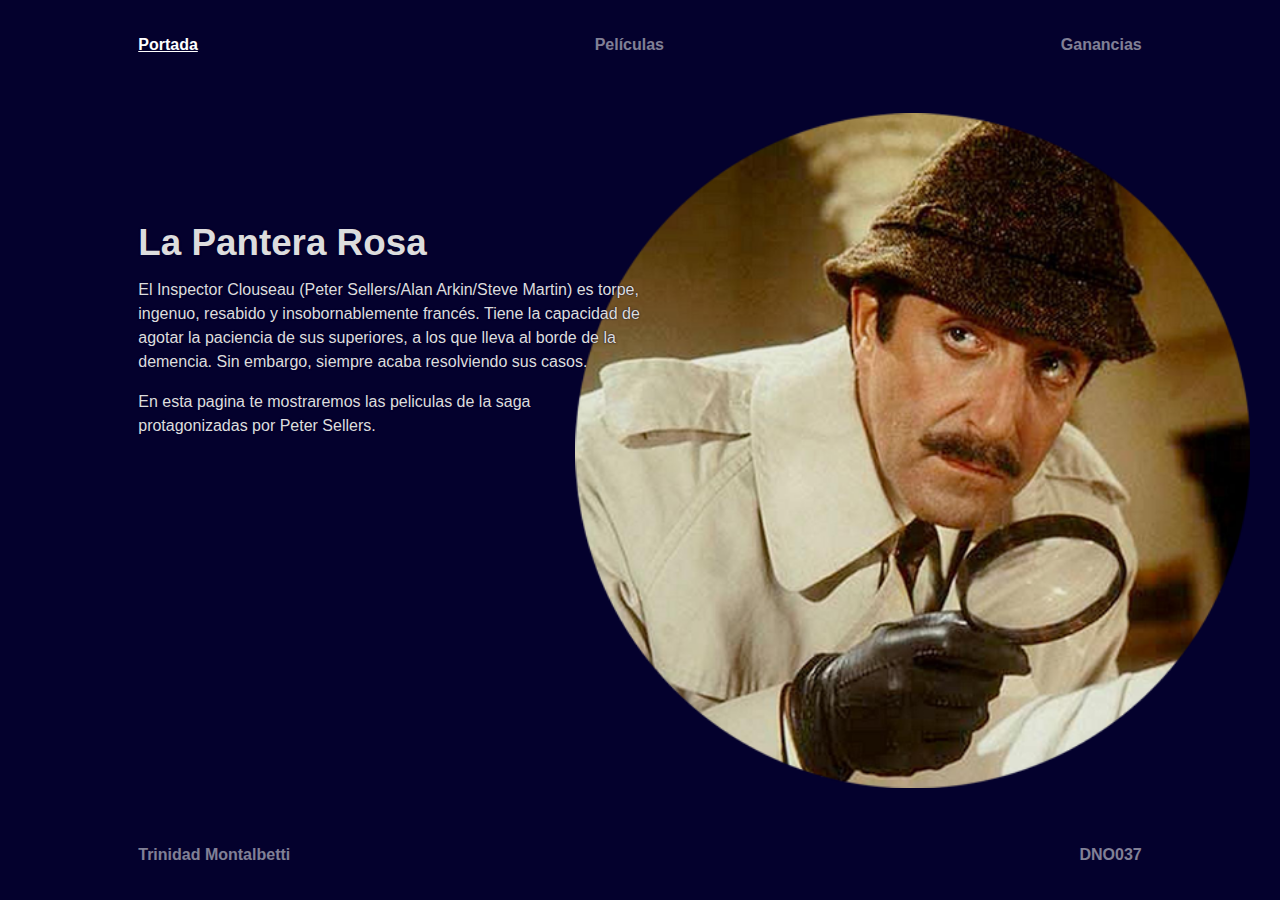
<file: index.html>
<!DOCTYPE html>
<html lang="es">
    <head>
        <meta charset="utf-8" />
        <meta name="viewport" content="width=device-width, initial-scale=1" />
        <meta name="description" content="Diseño y nuevos medios" />
        <title>DNO037</title>
        <link rel="stylesheet" href="style.css" />
    </head>
    <body class="portada">
        <div class="container">
            <nav>
                <p><a href="index.html" class="active">Portada</a> <a href="peliculas.html">Películas</a> <a href="ganancias.html">Ganancias</a></p>
            </nav>
            <header>
                <div>
                        <h1>La Pantera Rosa</h1>
                        <p>El Inspector Clouseau (Peter Sellers/Alan Arkin/Steve Martin) es torpe, ingenuo, resabido y insobornablemente francés. Tiene la capacidad de agotar la paciencia de sus superiores, a los que lleva al borde de la demencia. Sin embargo, siempre acaba resolviendo sus casos.</p>
                    <p> En esta pagina te mostraremos las peliculas de la saga protagonizadas por Peter Sellers.</p>
                </div>
            </header>
            <footer>
                <p><a href="https://github.com/trini-mf">Trinidad Montalbetti</a> <a href="https://github.com/trini-mf/clase-08-dnm">DNO037</a></p>
            </footer>
        </div>
    </body>
</html>
</file>
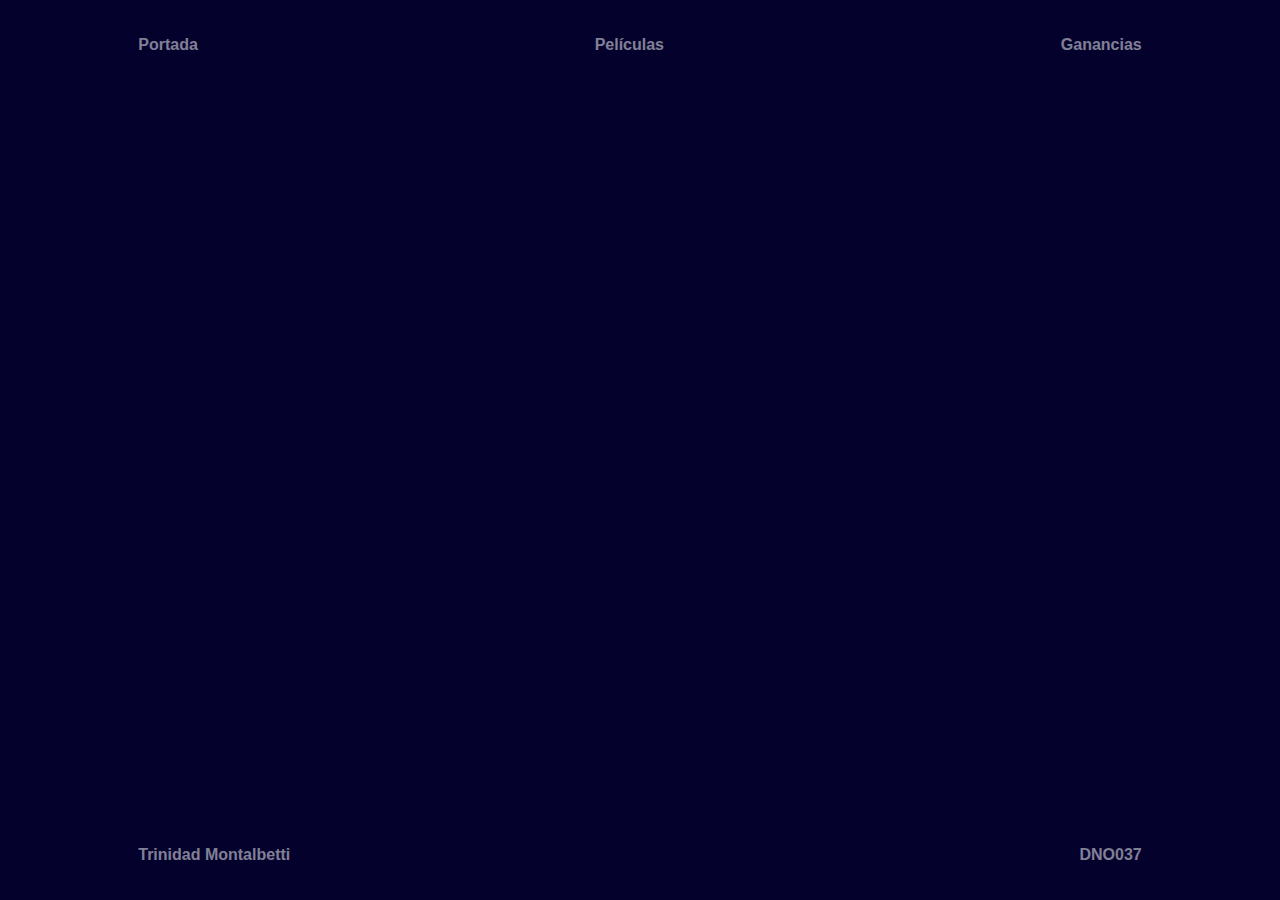
<file: pelicula.html>
<!DOCTYPE html>
<html lang="es">
    <head>
        <meta charset="utf-8" />
        <meta name="viewport" content="width=device-width, initial-scale=1" />
        <meta name="description" content="Diseño y nuevos medios" />
        <title>DNO037</title>
        <link rel="stylesheet" href="style.css" />
    </head>
    <body>
        <div class="container">
            <nav>
                <p><a href="index.html">Portada</a> <a href="peliculas.html">Películas</a> <a href="ganancias.html">Ganancias</a></p>
            </nav>
            <main>
                <section>
                    <!--acá se meten las películas-->
                </section>
            </main>
            <footer>
                <p><a href="https://github.com/trini-mf">Trinidad Montalbetti</a> <a href="https://github.com/trini-mf/clase-08-dnm">DNO037</a></p>
            </footer>
        </div>

        <!--Primero vamos a buscar la versión más reciente de jQuery-->
        <script src="https://cdnjs.cloudflare.com/ajax/libs/jquery/3.6.4/jquery.min.js" integrity="sha512-pumBsjNRGGqkPzKHndZMaAG+bir374sORyzM3uulLV14lN5LyykqNk8eEeUlUkB3U0M4FApyaHraT65ihJhDpQ==" crossorigin="anonymous" referrerpolicy="no-referrer"></script>
        <!--Y ahora podemos usarlo-->
        <script>
            $(function () {
                var n = new URLSearchParams(window.location.search).get("nro");
                $.getJSON("https://raw.githubusercontent.com/trini-mf/clase-08-dnm/main/datos.json", function (data) {
                    console.log(data);
                    if (n !== null) {
                        $("section").append("<h1>" + data[n].name + "</h1><h4>" + data[n].director + " (" + data[n].year + ')</h4><img src="images/' + data[n].pic_lg + '"><p>' + data[n].description + '</p><h3>Trailer</h3><p>Puedes ver algunas escenas de la película en <a href="' + data[n].trailer + '" target="_blank">Youtube</a><p>');
                    } else {
                        document.querySelector("section").innerHTML = '<h1>Algo salió mal... Pero el inspector lo reparará!</h1><h4>Por favor, vuelve a escoger cualquiera de las <a href="peliculas.html">películas</a></h4>';
                        document.body.style.backgroundPosition = "bottom 60px right 60px";
                        document.body.style.backgroundImage = 'url("images/inspector.jpg")';
                        document.body.style.backgroundRepeat = "no-repeat";
                        document.body.style.backgroundSize = "auto 50%";
                    }
                }); // cierro $.getJSON((){});
            }); //cierro $(function(){});
        </script>
    </body>
</html>
</file>
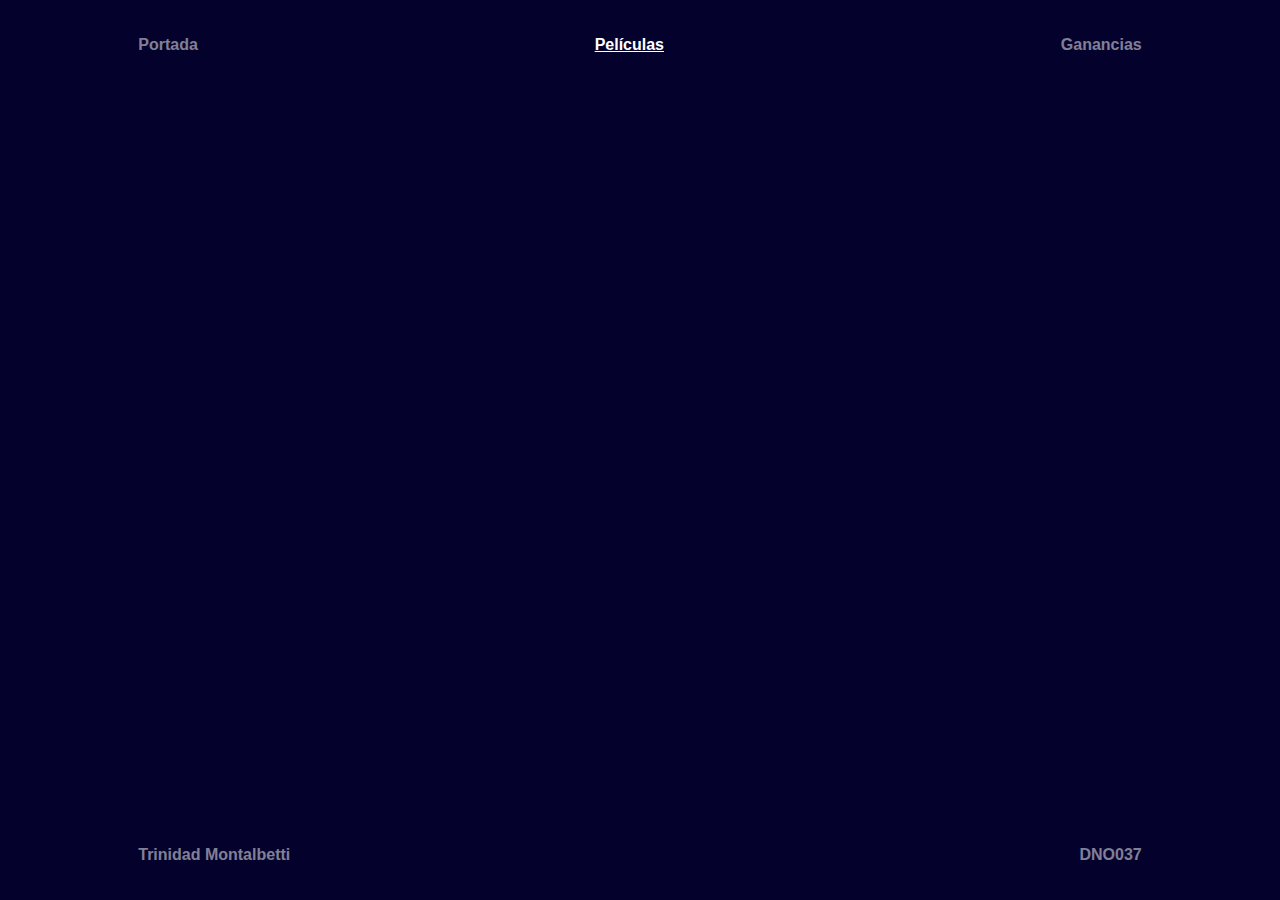
<file: peliculas.html>
<!DOCTYPE html>
<html lang="es">
    <head>
        <meta charset="utf-8" />
        <meta name="viewport" content="width=device-width, initial-scale=1" />
        <meta name="description" content="Diseño y nuevos medios" />
        <title>DNO037</title>
        <link rel="stylesheet" href="style.css" />
    </head>
    <body>
        <div class="container">
            <nav>
                <p><a href="index.html">Portada</a> <a href="peliculas.html" class="active">Películas</a> <a href="ganancias.html">Ganancias</a></p>
            </nav>
            <main>
                <!--acá se meten las películas-->
            </main>
            <footer>
                <p><a href="https://github.com/trini-mf">Trinidad Montalbetti</a> <a href="https://github.com/trini-mf/clase-08-dnm">DNO037</a></p>
            </footer>
        </div>

        <!--Primero vamos a buscar la versión más reciente de jQuery-->
        <script src="https://cdnjs.cloudflare.com/ajax/libs/jquery/3.6.4/jquery.min.js" integrity="sha512-pumBsjNRGGqkPzKHndZMaAG+bir374sORyzM3uulLV14lN5LyykqNk8eEeUlUkB3U0M4FApyaHraT65ihJhDpQ==" crossorigin="anonymous" referrerpolicy="no-referrer"></script>
        <!--Y ahora podemos usarlo-->
        <script>
            $(function () {
                $.getJSON("https://raw.githubusercontent.com/trini-mf/clase-08-dnm/main/datos.json", function (data) {
                    console.log(data);
                    //un forEach para construir cada trabajo
                    data.forEach(function (p, i) {
                        $("main").append("<article><a href='pelicula.html?nro=" + i + "'><img src='images/" + p.pic_sm + "'><div><h2>" + p.name + "</h2></div></article>");
                    });
                }); // cierro $.getJSON((){});
            }); //cierro $(function(){});
        </script>
    </body>
</html>
</file>
<file: style.css>
@charset "UTF-8";

:root{
    --fondo: 	#04012D;
    --figura: #ddd;
}

* {
    margin: 0;
    padding: 0;
}

body {
    font-family: Helvetica, Arial, sans-serif;
    background: var(--fondo);
    color: var(--figura);
}

body.portada{
    background:var(--fondo) url('images/portada.png');
    background-repeat: no-repeat;
    background-position: center right 30px;

    background-size:auto 75%;
}

a {
    font-weight: bold;
    color: rgba(255, 255, 255, 0.5);
    text-decoration: none;
}

a:hover {
    color: rgba(255, 255, 255, 0.75);
}

:hover{
    transition: all ease .5s;
}

div.container {
    width: 80vw;
    margin: 0 auto;
}

nav, footer {
    width: 98%;
    margin-left:1%;
    margin-right:1%;
    min-height: 10vh;
    display: flex;
}

nav p, footer p {
    width: 100%;
    display: flex;
    justify-content: space-between;
    margin:auto;
}

.active {
    text-decoration: underline;
    color: white;
}

/* para la página de portada */

header {   
    width: 98%;
    margin-left:1%;
    margin-right:1%;
    min-height: 80vh;
}

header div{
    width: 50%;
    padding-top:15vh;
}

header div h1{
    font-size:calc(1.5rem + 1vw);
    line-height: 1;
    text-shadow: 0 0 2px var(--fondo);
}

header div p{
    margin-top:1rem;
    line-height: 1.5;
    text-shadow: 0 0 2px var(--fondo);
}

@media screen and (orientation:portrait){

    header div{
        width: 100%;
        line-height: 1.5;
    }     
}

/* para todas las páginas que no son portada */

main{
    width: 100%;
    padding-top:10vh;
    min-height: 70vh;    
}

/* para la página de películas */

main article{
    float:left;
    margin:1%;
    width:18%;
    background:rgb(1,4,45);
}

main article img{
    width:100%;
    height:auto;
    opacity: 0.6;
}

main article:hover img{
    opacity:1;
}

main article div{
    padding:5%;
    min-height:7.5vh;
}

main article div h2{
    font-size:1rem;
    line-height:1.2;
    min-height:4rem;
    letter-spacing: 0.05rem;
}

@media screen and (orientation:portrait){
    main article{
        width:48%;
    }     
}

/* para cada página de película */

main section{
    float:left;
    margin:3% 1% 10% 1%;
    width:98%;   
}

main section h1{
    font-size:calc(1.5rem + 1vw);
    line-height: 1;
}

main section h3{
    font-size:1.3rem;
    line-height: 2.5;
}

main section h4{
    font-size:1.2rem;
    line-height: 2.5;
}

main section img{
    max-width:100%;
    height:auto;
    margin:1.5rem 0;
}

main section p{
    max-width:100%;
    line-height: 1.6;
}

@media screen and (orientation:landscape){
    main section p{
        max-width:75%;
        line-height: 1.8;
    }    
}

/* para las páginas de locaciones y ganancias */

main div#mapa{
    margin:1%;
    width:98%;
    height:60vh;
}

main canvas#grafico{
    background:#04012D;
}
</file>
